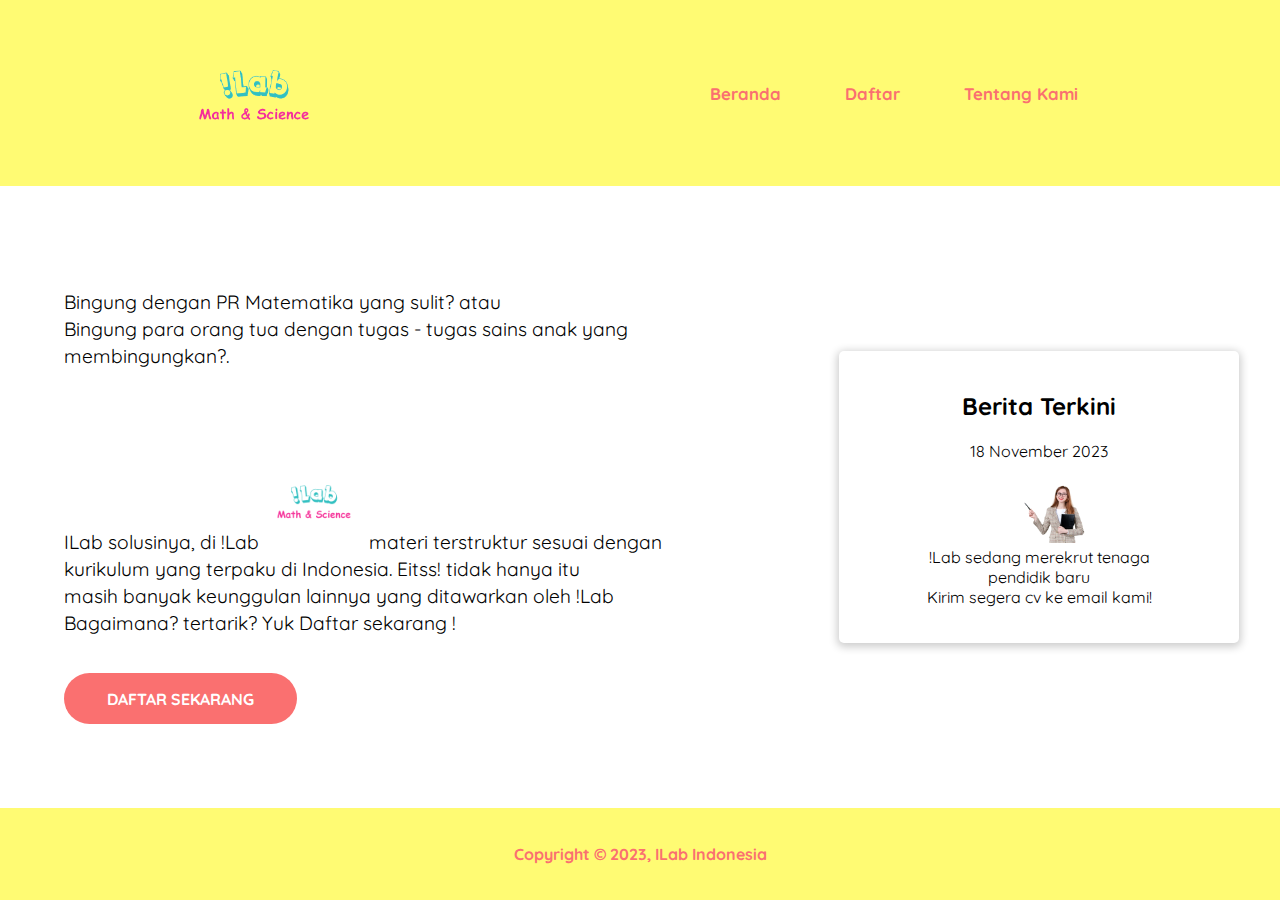
<file: index.html>
<!DOCTYPE html>
<html lang="en">
<head>
    <meta charset="UTF-8">
    <meta name="viewport" content="width=device-width, initial-scale=1.0">
    <title>!Lab Math & Science Course</title>

    <!--link to icon-->
    <link rel="icon" href="assets/logo !Lab.png">

    <!--Link to js file-->
    <script src="js/script.js"></script>

    <!--link to CSS file-->
    <link rel="stylesheet" href="styles/styles.css">

    <!--link to Awesome font-->
    <link rel="stylesheet" href="https://cdnjs.cloudflare.com/ajax/libs/font-awesome/6.4.2/css/all.min.css">

</head>
<body>
    <header class="navbar-container">
        <div class="logo">
            <img src="assets/logo !Lab.png" alt="!Lab">
        </div>

        <nav class="nav-list">
            <ul>
                <li><a href="index.html"> Beranda </a></li>
                <li><a href="register.html"> Daftar </a></li>
                <li><a href="about.html"> Tentang Kami </a></li>
            </ul>
        </nav>
    </header>
    <!-- This is the end of header -->

    <main>
        <div class="content">
            <article class="main-card">
            <div class="content-description">
                 <p> Bingung dengan PR Matematika yang sulit? atau <br> Bingung para orang tua dengan tugas - tugas sains anak yang membingungkan?.  </p>
                <br>   
                <br>
                 <p> ILab solusinya, di !Lab <img class="img-content-logo" src="assets/logo !Lab.png" alt="Logo ILab"> materi terstruktur sesuai dengan kurikulum yang terpaku di Indonesia. Eitss! tidak hanya itu <br> masih banyak keunggulan lainnya yang ditawarkan oleh !Lab <br> 
                        Bagaimana? tertarik? Yuk Daftar sekarang ! <br>
                </p>
                <a href="register.html"><button> Daftar Sekarang </button></a>
            </div>
        </div>
            </article>

        <aside>
            <article class="news card">
                <header>
                    <h2> Berita Terkini </h2>
                    <p> 18 November 2023 </p>
                        <figure>
                            <img src="assets/guru.png" alt="gambar guru">
                            <figcaption> !Lab sedang merekrut tenaga pendidik baru <br> Kirim segera cv ke email kami! </figcaption>
                        </figure>
                </header>
            </article>
        </aside>
    </main>

    <footer>
        <p> Copyright &#169; 2023, ILab Indonesia</p>
    </footer>
</body>
</html>
</file>
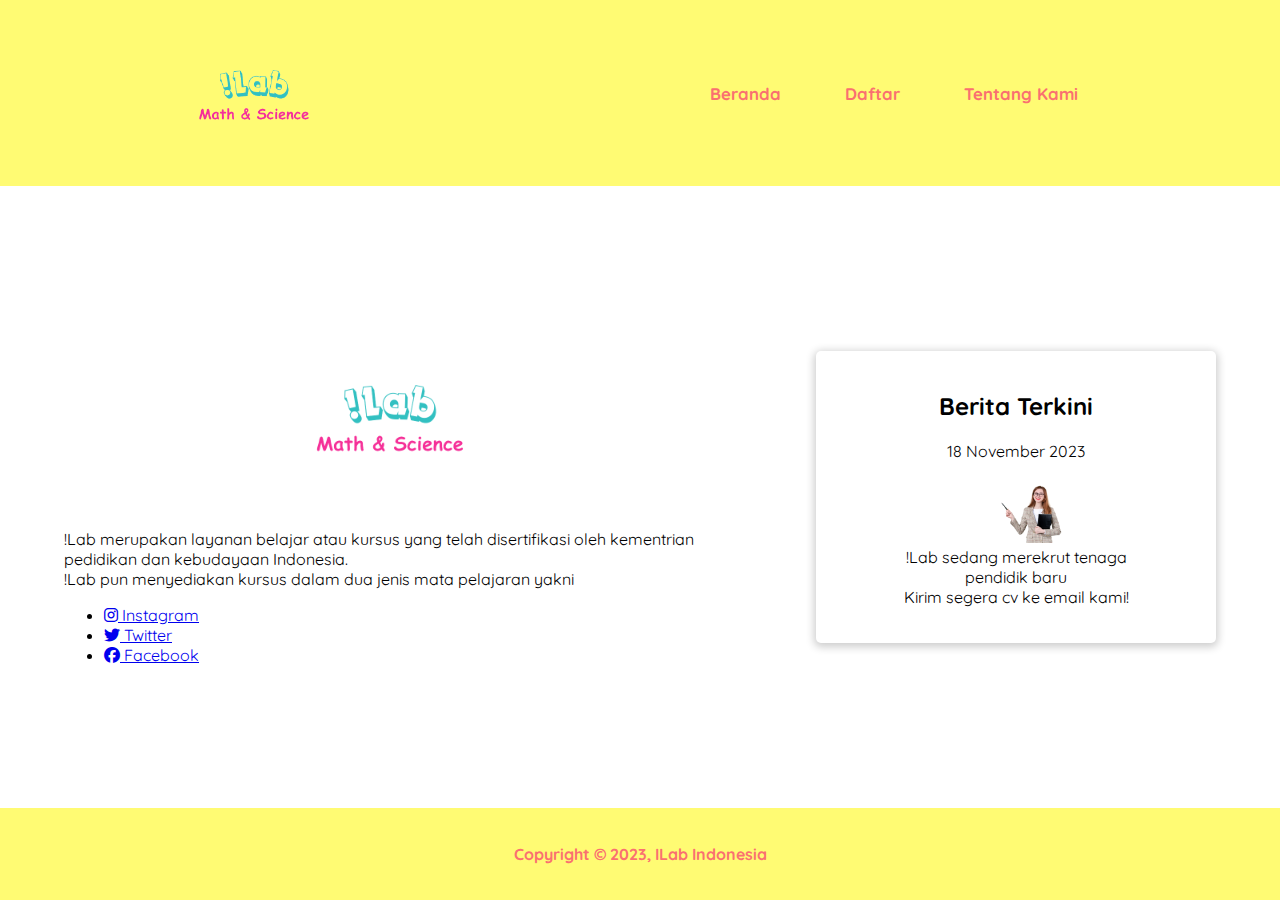
<file: about.html>
<!DOCTYPE html>
<html lang="en">
<head>
    <meta charset="UTF-8">
    <meta name="viewport" content="width=device-width, initial-scale=1.0">
    <title>!Lab Math & Science Course</title>

    <!--link to icon-->
    <link rel="icon" href="assets/logo !Lab.png">

    <!--link to CSS file-->
    <link rel="stylesheet" href="styles/styles.css">

    <!--link to Awesome font-->
    <link rel="stylesheet" href="https://cdnjs.cloudflare.com/ajax/libs/font-awesome/6.4.2/css/all.min.css">

</head>
<body>
    <header class="navbar-container">
        <div class="logo">
            <img src="assets/logo !Lab.png" alt="!Lab">
        </div>

        <nav class="nav-list">
            <ul>
                <li><a href="index.html"> Beranda </a></li>
                <li><a href="register.html"> Daftar </a></li>
                <li><a href="about.html"> Tentang Kami </a></li>
            </ul>
        </nav>
    </header>
    <!-- This is the end of header -->
    <main>
        <div class="content-description-about">
            <img src="assets/logo !Lab.png" alt="Logo" class="about-logo">
            <p> !Lab merupakan layanan belajar atau kursus yang telah disertifikasi oleh kementrian pedidikan dan kebudayaan Indonesia. <br>
                !Lab pun menyediakan kursus dalam dua jenis mata pelajaran yakni 
            </p>

            <div class="social-media">
                <ul>
                    <li><a href="#"><i class="fab fa-instagram"></i> Instagram </a></li>
                    <li><a href="#"><i class="fab fa-twitter"></i> Twitter </a></li>
                    <li><a href="#"><i class="fab fa-facebook"></i> Facebook </a></li>
                </ul>
            </div>
        </div>


        <aside>
            <article class="news card">
                <header>
                    <h2> Berita Terkini </h2>
                    <p> 18 November 2023 </p>
                        <figure>
                            <img src="assets/guru.png" alt="gambar guru">
                            <figcaption> !Lab sedang merekrut tenaga pendidik baru <br> Kirim segera cv ke email kami! </figcaption>
                        </figure>
                </header>
            </article>
        </aside>
    </main>


    <footer>
        <p> Copyright &#169; 2023, ILab Indonesia</p>
    </footer>
</body>
</html>
</file>
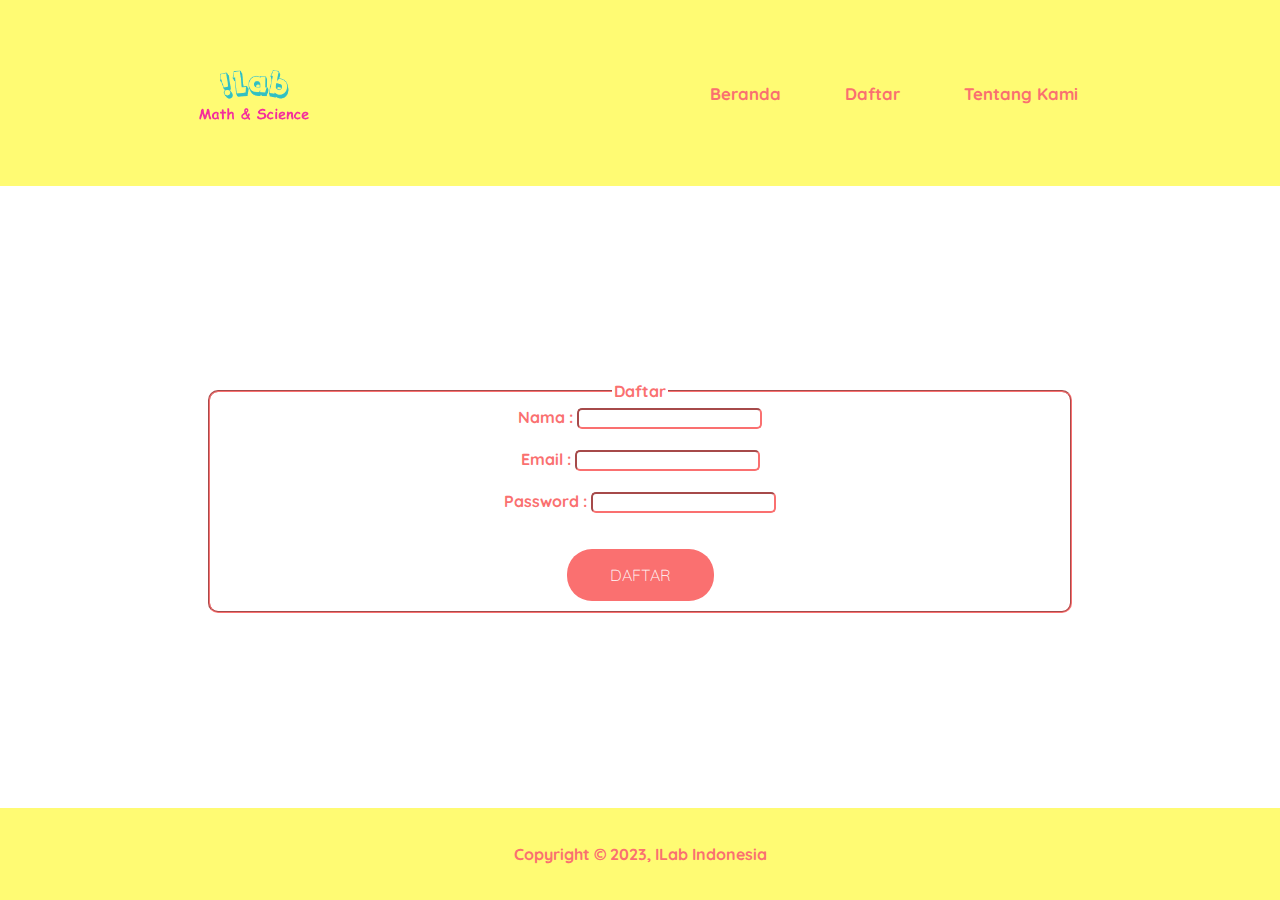
<file: register.html>
<!DOCTYPE html>
<html lang="en">
<head>
    <meta charset="UTF-8">
    <meta name="viewport" content="width=device-width, initial-scale=1.0">
    <title>!Lab Math & Science Course</title>

    <!--link to icon-->
    <link rel="icon" href="assets/logo !Lab.png">

    <!--link to CSS file-->
    <link rel="stylesheet" href="styles/styles.css">

    <!--link to Awesome font-->
    <link rel="stylesheet" href="https://cdnjs.cloudflare.com/ajax/libs/font-awesome/6.4.2/css/all.min.css">

</head>
<body>
    <header class="navbar-container">
        <div class="logo">
            <img src="assets/logo !Lab.png" alt="!Lab">
        </div>

        <nav class="nav-list">
            <ul>
                <li><a href="index.html"> Beranda </a></li>
                <li><a href="register.html"> Daftar </a></li>
                <li><a href="about.html"> Tentang Kami </a></li>
            </ul>
        </nav>
    </header>
    <!-- This is the end of header -->

    <main>
        <div class="form">
            <fieldset>
                <legend> Daftar </legend>
                <form action="" method="post" id="registerForm">
                    <label for="nama"> Nama : </label>
                    <input type="text" id="nama" name="nama"><br><br>
                    <label for="email"> Email : </label>
                    <input type="email" id="email" name="email"><br><br>
                    <label for="password"> Password : </label>
                    <input type="password" id="password" name="password"><br><br>

                    <button type="submit"> Daftar </button>
                </form>


            </fieldset>
        </div>
    </main>


    <footer>
        <p> Copyright &#169; 2023, ILab Indonesia</p>
    </footer>
</body>
</html>
</file>
<file: styles/styles.css>
@import url('https://fonts.googleapis.com/css2?family=Quicksand:wght@500;700&display=swap');

*, *::before, *::after {
    box-sizing: border-box;
}

body {
    height: 100vh;
    font-family: 'Quicksand', sans-serif;
    margin: 0;

    display: flex;
    flex-direction: column;
}

footer {
    padding: 20px;
    color: #FA7070;
    background-color: #FFFB73;
    text-align: center;
    font-weight: bold;
}

header.navbar-container {
    background-color: #FFFB73;
    color: #FA7070;
    max-width: 1980px;
    width: 100%;
    margin-inline: auto;
    display: flex;
    justify-content: space-around;
    align-items: center;

    padding-block: 1rem;
    z-index: 999;
}

header.navbar-container .logo img {
    width: 150px;
    max-height: max-content;
}

header.navbar-container .nav-list ul {
    padding-left: 0;
    display: flex;
    justify-content: center;
    gap: 2rem 1rem;
}

header.navbar-container .nav-list li {
    list-style-type: none;
}

header.navbar-container .nav-list li a {
    text-decoration: none;
    font-size: 1.05rem;
    font-weight: bold;
    color: #FA7070;
    padding: .5rem 1.5rem;
    border-radius: 999px;
    transition: all .2s ease-in-out;
}

header.navbar-container .nav-list li:hover a {
    background-color: #FA7070;
    color: #ffffff;
}

main {
    max-width: 1980px;
    width: 100%;
    margin-inline: auto;
    padding: 2rem 4rem;
    flex: 1;

    display: flex;
    align-items: center;
}

main .content {
    flex: 1;
    display: flex;
    align-items: center;
}

main .content .content-description {
    flex: 1 1;
}

main .content .content-description .title {
    font-size: 64px;
    margin-block: 1rem;
}

main .content .content-description p {
    line-height: 1.7rem;
    font-size: 1.2rem;
}

img.img-content {
    width: 300px;
    height: 200px;
    flex: 2;
}

fieldset {
    margin: auto;
    text-align: center;
}

main .content .content-description button  {
    padding: .8rem 2.5rem;
    margin-block-start: 1rem;
    text-transform: uppercase;
    font-weight: 700;
    font-size: 1rem;
    font-family: 'Quicksand', sans-serif;
    color: white;

    border: 3px solid transparent;
    border-radius: 999px;
    background-color: #FA7070;
    cursor: pointer;
    transition: all .15s ease-in;
}

main .content .content-description button:hover {
    border: 3px solid #FFFB73;
    background-color: transparent;
    color: #FA7070;
}


main .content img.img-content-logo {
    width: 100px;
    height: 100px;
}

main {
    max-width: 1980px;
    width: 100%;
    margin-inline: auto;
    padding: 2rem 4rem;
    flex: 1;

    display: flex;
    align-items: center;
}

main .form {
    flex: 1;
    display: flex;
    align-items: center;
}

main .form fieldset {
    height: 80%;
    width: 75%;
    border-color: #FA7070;
    border-radius: 10px;
    align-items: center;
    color: #FA7070;
}

main .form fieldset legend {
    text-align: center;
    color: #FA7070;
    font-weight: bold;
}

main .form fieldset form {
    text-align: center;
    font-weight: 300;
    font-weight: bold;

}

input {
    border-radius: 5px;
    border-color: #FA7070;
}

button {
    padding: .8rem 2.5rem;
    margin-block-start: 1rem;
    text-transform: uppercase;
    font-weight: 300;
    font-size: 1rem;
    font-family: 'Quicksand', sans-serif;
    color: white;

    border: 3px solid transparent;
    border-radius: 25px;
    background-color: #FA7070;
    cursor: pointer;
    transition: all .15s ease-in;
}

button:hover {
    border: 3px solid #FFFB73;
    background-color: transparent;
    color: #FA7070;
}

.about-logo {
   display: block;
   margin-left: auto;
   margin-right: auto;
   width: 200px;

}

aside {
    padding-left: 100px;
    flex: 1;
}

aside .news {
    width: 400px;
}

.main-card {
    width: 675px;
}

.news header {
    text-align: center;
}

.news img {
    width: 100px;
}

.card {
    padding: 20px;
    
    box-shadow: 0 2px 8px 2px rgba(0, 0, 0, 0.2);
    border-radius: 5px;
}

.content {
    flex: 5;

    display: flex;
    flex-flow: column nowrap;
    gap: 1rem 2rem;
}


@media screen and (max-width: 768px) {
    header.navbar-container {
        flex-direction: column;
    }

    header.navbar-container .nav-list ul {
        flex-wrap: wrap;
        column-gap: .5rem;
    }

    main {
        padding: 1rem 3rem;
    }

    main.content {
        flex-direction: column;
        gap: 2rem;
    }

    main .content .content-description .title {
        font-size: 3rem;
    }

    main .content .content-description p {
        font-size: 1rem;
    }

    main .content .content-image {
        order: -1;
    }
}
</file>
